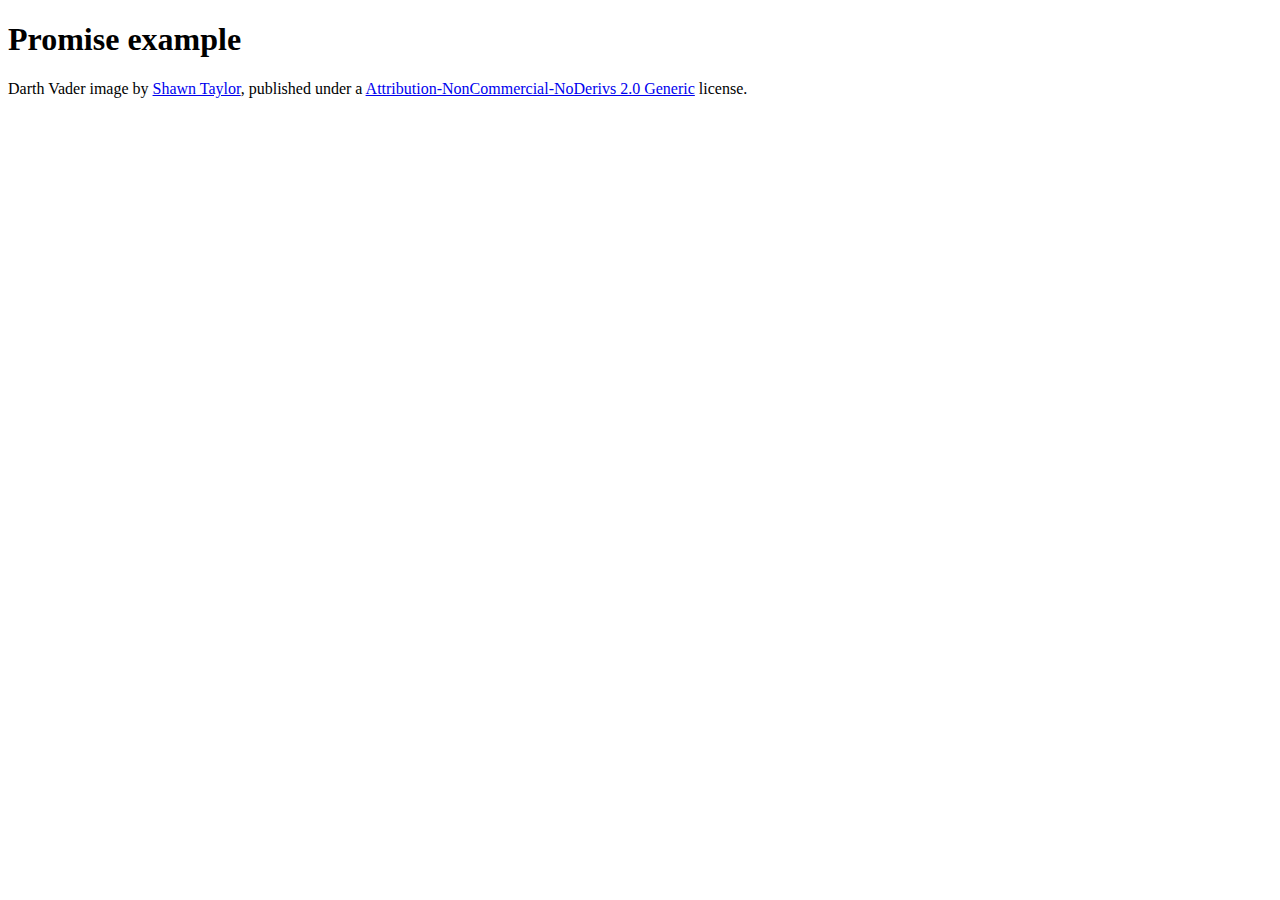
<file: promises-test/index.html>
<!DOCTYPE html>
<html lang="en">
<head>
	<meta charset="utf-8">
	<meta name="viewport" content="width=device-width,initial-scale=1,shrink-to-fit=no">
	<meta http-equiv="X-UA-Compatible" content="IE=edge,chrome=1">
	<title>Test Promise</title>
	<link rel="stylesheet" href="">
    <!--[if lt IE 9]>
      <script src="//html5shiv.googlecode.com/svn/trunk/html5.js"></script>
    <![endif]-->
</head>
<body>
	<h1>Promise example</h1>
	<p>Darth Vader image by <a href="https://www.flickr.com/photos/digital_stability/">Shawn Taylor</a>, published under a <a href="https://creativecommons.org/licenses/by-nc-nd/2.0/">Attribution-NonCommercial-NoDerivs 2.0 Generic</a> license.</p>
	<script src="promise.js"></script>
</body>
</html>
</file>
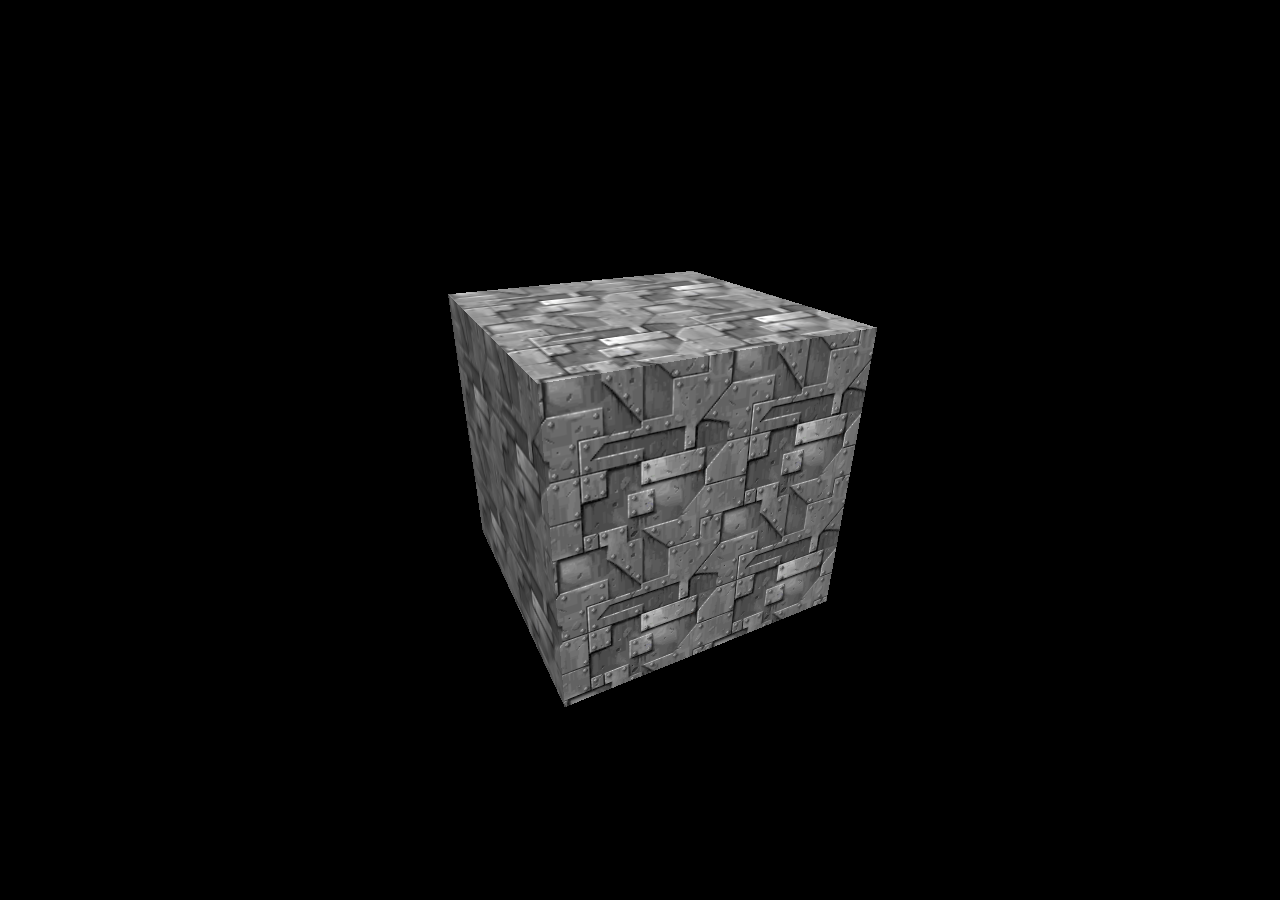
<file: cube/cube.html>
<!DOCTYPE html>
<html>
<head>
	<meta charset="utf-8">
	<meta http-equiv="X-UA-Compatible" content="IE=edge,chrome=1">
	<meta name="viewport" content="width=device-width">
	<title>Three.js basic cube example</title>
	<link rel="stylesheet" type="text/css" href="cube.css">
</head>
<body>
	<script type="text/javascript" src="three.min.js"></script>
	<script type="text/javascript" src="cube.js"></script>
</body>
</html>
</file>
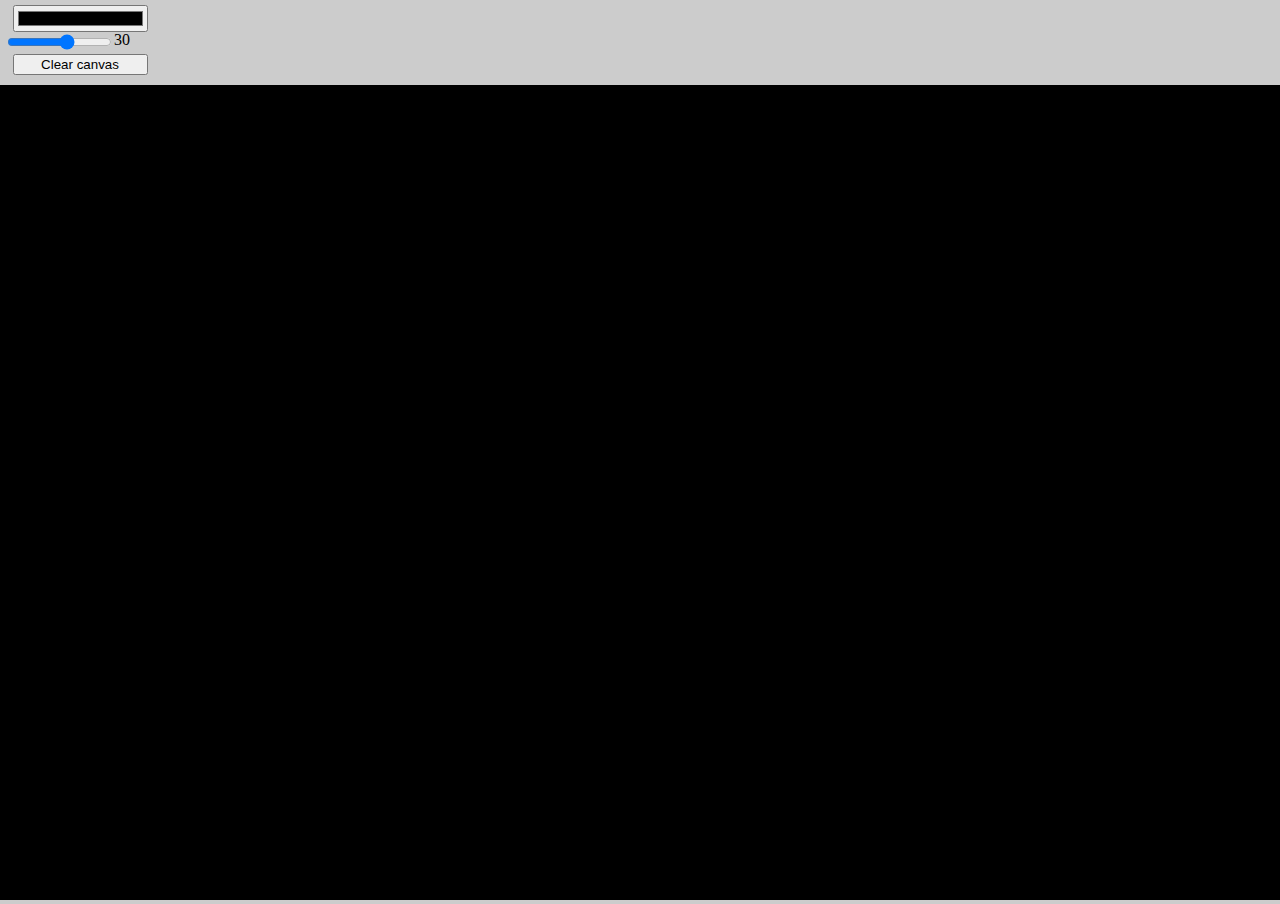
<file: drawing_app/drawing_app.html>
<!DOCTYPE html>
<html>
  <head>
    <meta charset="utf-8">
    <meta http-equiv="X-UA-Compatible" content="IE=edge,chrome=1">
    <meta name="viewport" content="width=device-width">
    <title>Drawing App</title>
    <link rel="stylesheet" href="drawing_app.css">
    <!--[if lt IE 9]>
      <script src="//html5shiv.googlecode.com/svn/trunk/html5.js"></script>
    <![endif]-->
  </head>

  <body>
    <div class="toolbar">
      <input type="color" aria-label="select pen color">
      <input type="range" min="2" max="50" value="30" aria-label="select pen size"><span class="output">30</span>
      <button>Clear canvas</button>
    </div>

    <canvas class="myCanvas">
      <p>Add suitable fallback here.</p>
    </canvas>
    
    <script src="drawing_app.js"></script>
    
  </body>
</html>
</file>
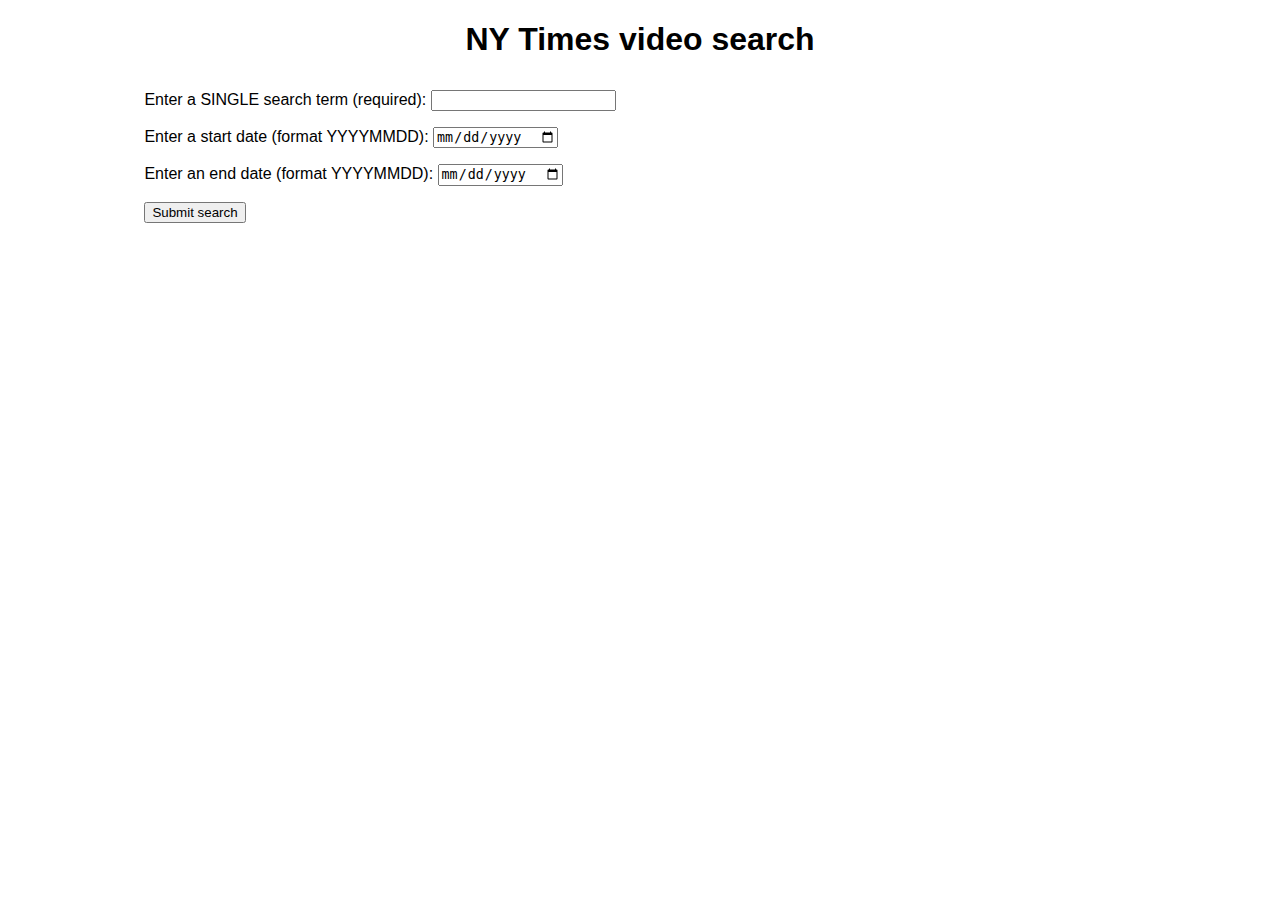
<file: nytimes/nytimes.html>
<!DOCTYPE html>
<html>
<head>
	<meta charset="utf-8">
	<title>NY Times API example</title>
	<link rel="stylesheet" type="text/css" href="nytimes.css">
</head>
<body>
	<h1>NY Times video search</h1>
	<div class="wrapper">
		<div class="controls">
			<form>
				<p>
					<label for="search">Enter a SINGLE search term (required):</label>
					<input type="text" id="search" class="search" required>
				</p>
				<p>
					<label for="start-date">Enter a start date (format YYYYMMDD):</label>
					<input type="date" id="start-date" class="start-date" pattern="[0-9]{8}">
				</p>
				<p>
            		<label for="end-date">Enter an end date (format YYYYMMDD):</label>
            		<input type="date" id="end-date" class="end-date" pattern="[0-9]{8}">
          		</p>
          		<p>
          			<button class="submit">Submit search</button>
          		</p>
			</form>
		</div>
		<div class="results">
			<nav>
				<button class="prev">Previous 10</button>
				<button class="next">Next 10</button>
			</nav>
			<section></section>
		</div>
	</div>
	<script src="nytimes.js"></script>
</body>
</html>
</file>
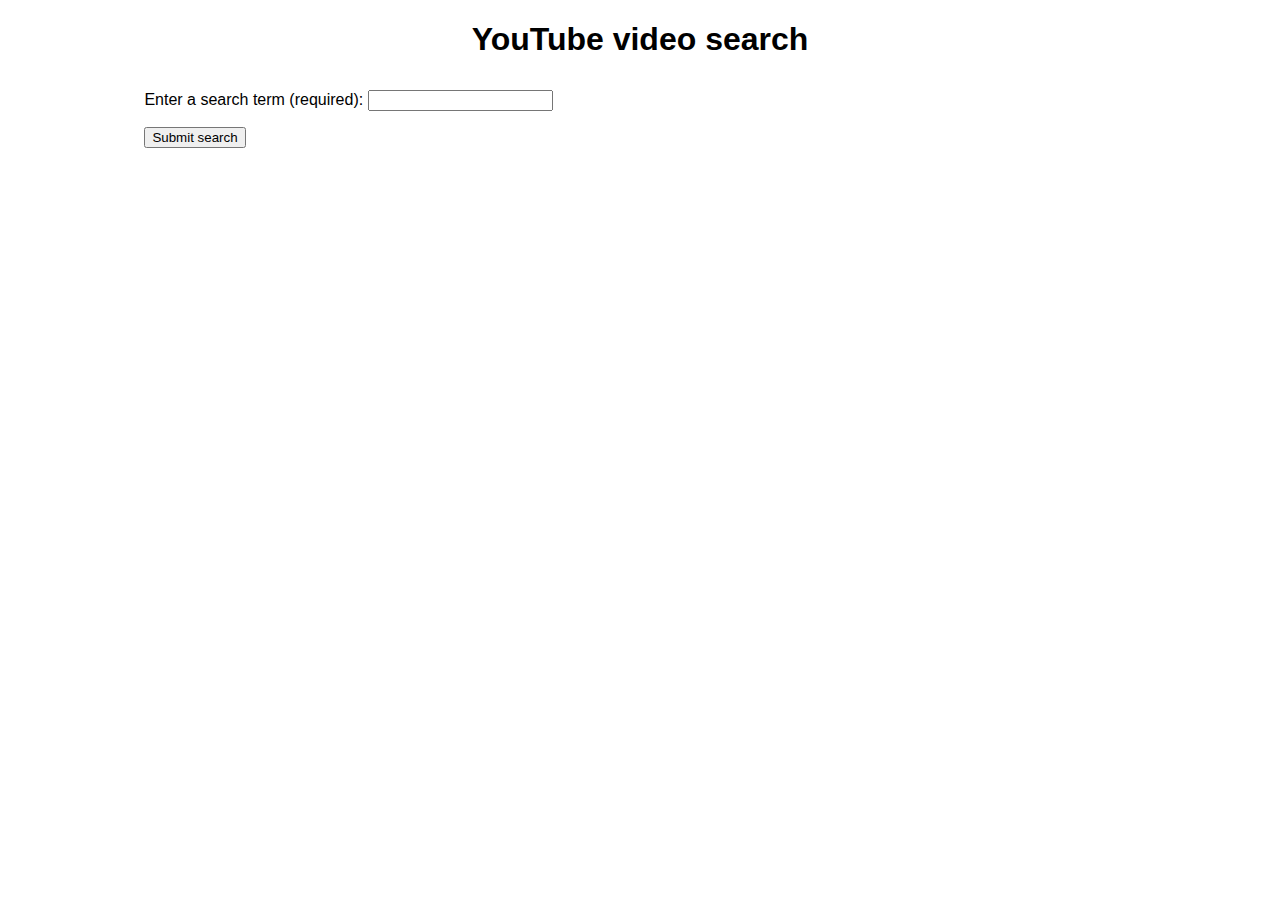
<file: youtube/youtube.html>
<!DOCTYPE html>
<html>
<head>
	<meta charset="utf-8">
	<title>YouTube APIs example</title>
	<link rel="stylesheet" type="text/css" href="youtube.css">
</head>
<body>
	<h1>YouTube video search</h1>
	<div class="wrapper">
		<div class="controls">
			<form>
				<p>
					<label for="search">Enter a search term (required): </label>
					<input type="text" id="search" class="search" required>
				</p>
				<p>
					<button class="submit">Submit search</button>
				</p>
			</form>
		</div>
		<div class="results">
			<section></section>
		</div>
	</div>
	<!--
      Apply both necessary API scripts to your HTML. The first is for the YouTube Data
      API, and the second is for the YouTube Iframe Player API
    -->
    <script type="text/javascript" src="https://apis.google.com/js/client.js"></script>
    <script type="text/javascript" src="https://www.youtube.com/iframe_api"></script>
    <script type="text/javascript" src="youtube.js"></script>
</body>
</html>
</file>
<file: cube/cube.css>
html, body {
	margin: 0;
}

body {
	overflow: hidden;
}
</file>
<file: drawing_app/drawing_app.css>
body {
  margin: 0;
  overflow: hidden;
  background: #ccc;
}

.toolbar {
	width: 150px;
	height: 75px;
	background: #ccc;
	padding: 5px;
}

input[type="color"], button {
	width: 90%;
	margin: 0 auto;
	display: block;
}

input[type="range"] {
	width: 70%;
}

span {
	position: relative;
	bottom: 5px;
}
</file>
<file: nytimes/nytimes.css>
body {
	font-family: sans-serif;
}

.wrapper {
	width: 80%;
	margin: 0 auto;
	display: flex;
}

.controls, .results {
	flex: 1;
	padding: 10px;
}

form p:nth-of-type(1) {
	margin-top: 0;
}

h1 {
	text-align: center;
}

h2 {
	font-size: 20px;
}

article p {
	font-size: 14px;
	line-height: 1.5;
}

article p:nth-of-type(2) {
	font-size: 14px;
	line-height: 2;
}

nav {
	margin-bottom: 50px;
}

.prev {
	float: left;
}

.next {
	float: right;
}

article {
	padding: 10px;
	margin-bottom: 20px;
	background-color: #ddd;
	border: 1px solid #ccc;
}

img {
	float: right;
	margin-left: 20px;
	max-width: 200px;
}

.clearfix {
	clear: both;
}

span {
	background-color: #ccc;
	padding: 5px;
	margin: 5px;
}
</file>
<file: youtube/youtube.css>
body {
	font-family: sans-serif;
}

.wrapper {
	width: 80%;
	margin: 0 auto;
	display: flex;
}

.controls, .results {
	flex: 1;
	padding: 10px;
}

form p:nth-of-type(1) {
  margin-top: 0;
}

h1 {
  text-align: center;
}

h2 {
  font-size: 20px;
}

article p {
  font-size: 14px;
  line-height: 1.5;
}

article p:nth-of-type(2) {
  font-size: 14px;
  line-height: 2;
}

nav {
  margin-bottom: 50px;
}

.prev {
  float: left;
}

.next {
  float: right;
}

article {
  padding: 10px;
  margin-bottom: 20px;
  background-color: #ddd;
  border: 1px solid #ccc;
}

img {
  float: right;
  margin-left: 20px;
  max-width: 200px;
}

.clearfix {
  clear: both;
}

span {
  background-color: #ccc;
  padding: 5px;
  margin: 5px;
}
</file>
